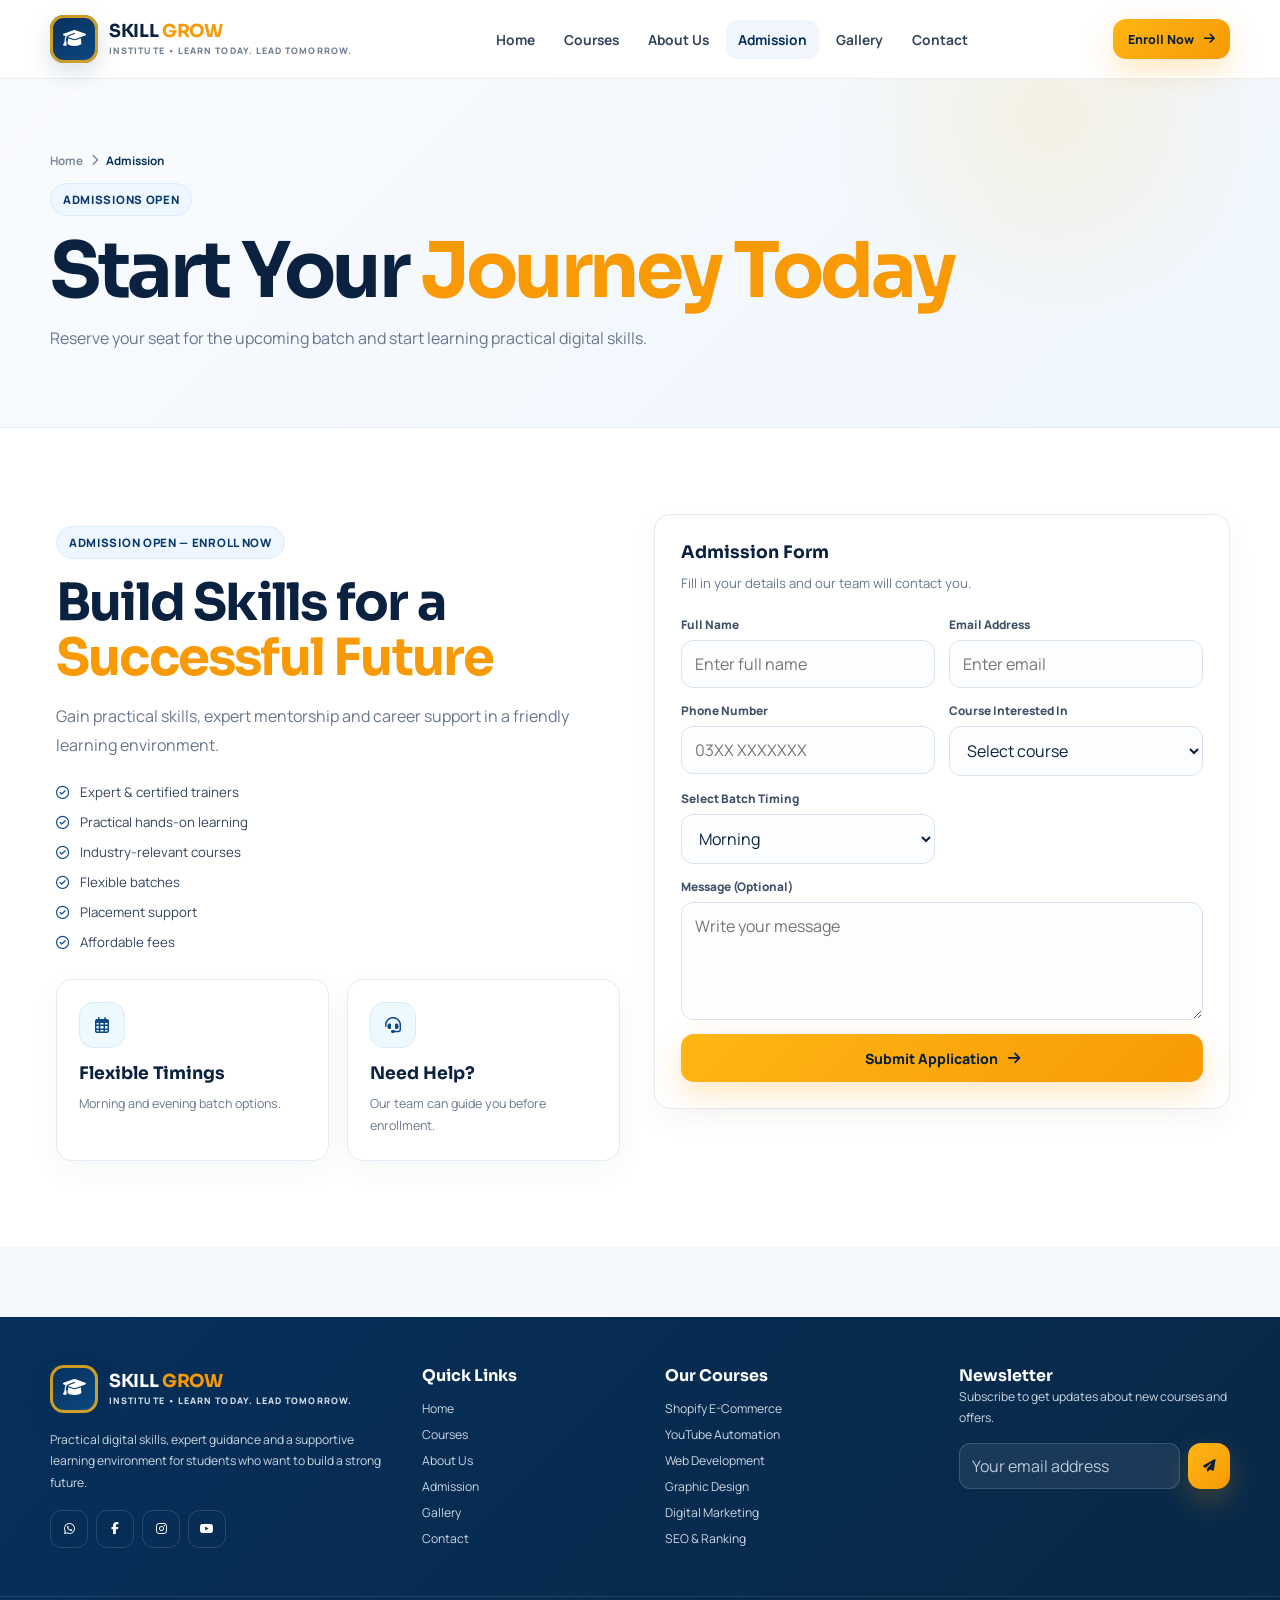
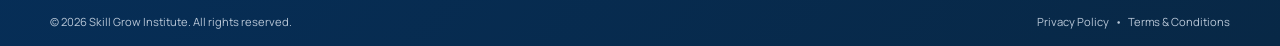
<file: admission.html>
<!DOCTYPE html><html lang="en"><head>
<meta charset="UTF-8">
<meta name="viewport" content="width=device-width,initial-scale=1">
<meta name="theme-color" content="#062f5a">
<title>Admission | Skill Grow Institute</title>
<link rel="preconnect" href="https://fonts.googleapis.com">
<link rel="preconnect" href="https://fonts.gstatic.com" crossorigin>
<link rel="preconnect" href="https://cdnjs.cloudflare.com">
<link rel="stylesheet" href="https://cdnjs.cloudflare.com/ajax/libs/font-awesome/6.6.0/css/all.min.css">
<link rel="stylesheet" href="assets/style.css">
</head><body>

<header class="site-header">
  <div class="container nav">
    <a class="brand" href="index.html" aria-label="Skill Grow Institute">
      <span class="brand-mark"><i class="fa-solid fa-graduation-cap"></i></span>
      <span class="brand-copy"><strong>SKILL <span>GROW</span></strong><small>INSTITUTE • LEARN TODAY. LEAD TOMORROW.</small></span>
    </a>
    <nav class="nav-links"><a href="index.html" class="">Home</a><a href="courses.html" class="">Courses</a><a href="about.html" class="">About Us</a><a href="admission.html" class="active">Admission</a><a href="gallery.html" class="">Gallery</a><a href="contact.html" class="">Contact</a></nav>
    <div class="nav-actions">
      <a class="btn btn-gold btn-small" href="admission.html">Enroll Now <i class="fa-solid fa-arrow-right"></i></a>
      <button class="menu-btn" aria-label="Toggle menu"><i class="fa-solid fa-bars"></i></button>
    </div>
  </div>
</header>

<section class="page-hero"><div class="container reveal"><div class="breadcrumb"><a href="index.html">Home</a><i class="fa-solid fa-chevron-right"></i><span>Admission</span></div><span class="eyebrow">Admissions Open</span><h1 class="mt16">Start Your <span class="gold">Journey Today</span></h1><p>Reserve your seat for the upcoming batch and start learning practical digital skills.</p></div></section>

<section class="section section-white"><div class="container admission-layout">
  <div class="admission-copy reveal">
    <span class="eyebrow">Admission Open — Enroll Now</span>
    <h2 class="mt16">Build Skills for a <span class="gold">Successful Future</span></h2>
    <p class="mt16">Gain practical skills, expert mentorship and career support in a friendly learning environment.</p>
    <div class="checks">
      <div><i class="fa-regular fa-circle-check"></i><span>Expert & certified trainers</span></div>
      <div><i class="fa-regular fa-circle-check"></i><span>Practical hands-on learning</span></div>
      <div><i class="fa-regular fa-circle-check"></i><span>Industry-relevant courses</span></div>
      <div><i class="fa-regular fa-circle-check"></i><span>Flexible batches</span></div>
      <div><i class="fa-regular fa-circle-check"></i><span>Placement support</span></div>
      <div><i class="fa-regular fa-circle-check"></i><span>Affordable fees</span></div>
    </div>
    <div class="grid grid-2 mt28">
      <div class="card info-card"><div class="icon-chip"><i class="fa-regular fa-calendar-days"></i></div><h3>Flexible Timings</h3><p>Morning and evening batch options.</p></div>
      <div class="card info-card"><div class="icon-chip"><i class="fa-solid fa-headset"></i></div><h3>Need Help?</h3><p>Our team can guide you before enrollment.</p></div>
    </div>
  </div>
  <form class="card form-card reveal" data-demo-form data-success="Admission request submitted. Our team will contact you shortly.">
    <h3>Admission Form</h3><p class="small mt8">Fill in your details and our team will contact you.</p>
    <div class="form-grid mt20">
      <div class="field"><label>Full Name</label><input type="text" required placeholder="Enter full name"></div>
      <div class="field"><label>Email Address</label><input type="email" required placeholder="Enter email"></div>
      <div class="field"><label>Phone Number</label><input type="tel" required placeholder="03XX XXXXXXX"></div>
      <div class="field"><label>Course Interested In</label><select required><option value="">Select course</option><option>Shopify E-Commerce</option><option>YouTube Automation</option><option>Web Development</option><option>Graphic Design</option><option>Digital Marketing</option><option>SEO & Ranking</option></select></div>
      <div class="field"><label>Select Batch Timing</label><select><option>Morning</option><option>Afternoon</option><option>Evening</option></select></div>
      <div class="field full"><label>Message (Optional)</label><textarea placeholder="Write your message"></textarea></div>
      <div class="field full"><button class="btn btn-gold" type="submit">Submit Application <i class="fa-solid fa-arrow-right"></i></button></div>
    </div>
  </form>
</div></section>

<footer class="footer">
  <div class="container footer-main">
    <div>
      <a class="brand" href="index.html">
        <span class="brand-mark"><i class="fa-solid fa-graduation-cap"></i></span>
        <span class="brand-copy"><strong>SKILL <span>GROW</span></strong><small>INSTITUTE • LEARN TODAY. LEAD TOMORROW.</small></span>
      </a>
      <p class="mt16">Practical digital skills, expert guidance and a supportive learning environment for students who want to build a strong future.</p>
      <div class="footer-socials">
        <a href="https://wa.me/923100678033" target="_blank" aria-label="WhatsApp"><i class="fa-brands fa-whatsapp"></i></a>
        <a href="#" aria-label="Facebook"><i class="fa-brands fa-facebook-f"></i></a>
        <a href="#" aria-label="Instagram"><i class="fa-brands fa-instagram"></i></a>
        <a href="#" aria-label="YouTube"><i class="fa-brands fa-youtube"></i></a>
      </div>
    </div>
    <div>
      <h4>Quick Links</h4>
      <div class="footer-links">
        <a href="index.html">Home</a><a href="courses.html">Courses</a><a href="about.html">About Us</a><a href="admission.html">Admission</a><a href="gallery.html">Gallery</a><a href="contact.html">Contact</a>
      </div>
    </div>
    <div>
      <h4>Our Courses</h4>
      <div class="footer-links">
        <a href="courses.html">Shopify E-Commerce</a><a href="courses.html">YouTube Automation</a><a href="courses.html">Web Development</a><a href="courses.html">Graphic Design</a><a href="courses.html">Digital Marketing</a><a href="courses.html">SEO & Ranking</a>
      </div>
    </div>
    <div>
      <h4>Newsletter</h4>
      <p>Subscribe to get updates about new courses and offers.</p>
      <form class="newsletter" data-demo-form data-success="Thanks! You are on the update list.">
        <input type="email" placeholder="Your email address" required>
        <button class="btn btn-gold btn-small" type="submit"><i class="fa-solid fa-paper-plane"></i></button>
      </form>
    </div>
  </div>
  <div class="footer-bottom"><div class="container"><span>© 2026 Skill Grow Institute. All rights reserved.</span><span>Privacy Policy &nbsp; • &nbsp; Terms & Conditions</span></div></div>
</footer>
<div class="toast" id="toast"></div>
<script src="assets/script.js"></script>

</body></html>
</file>
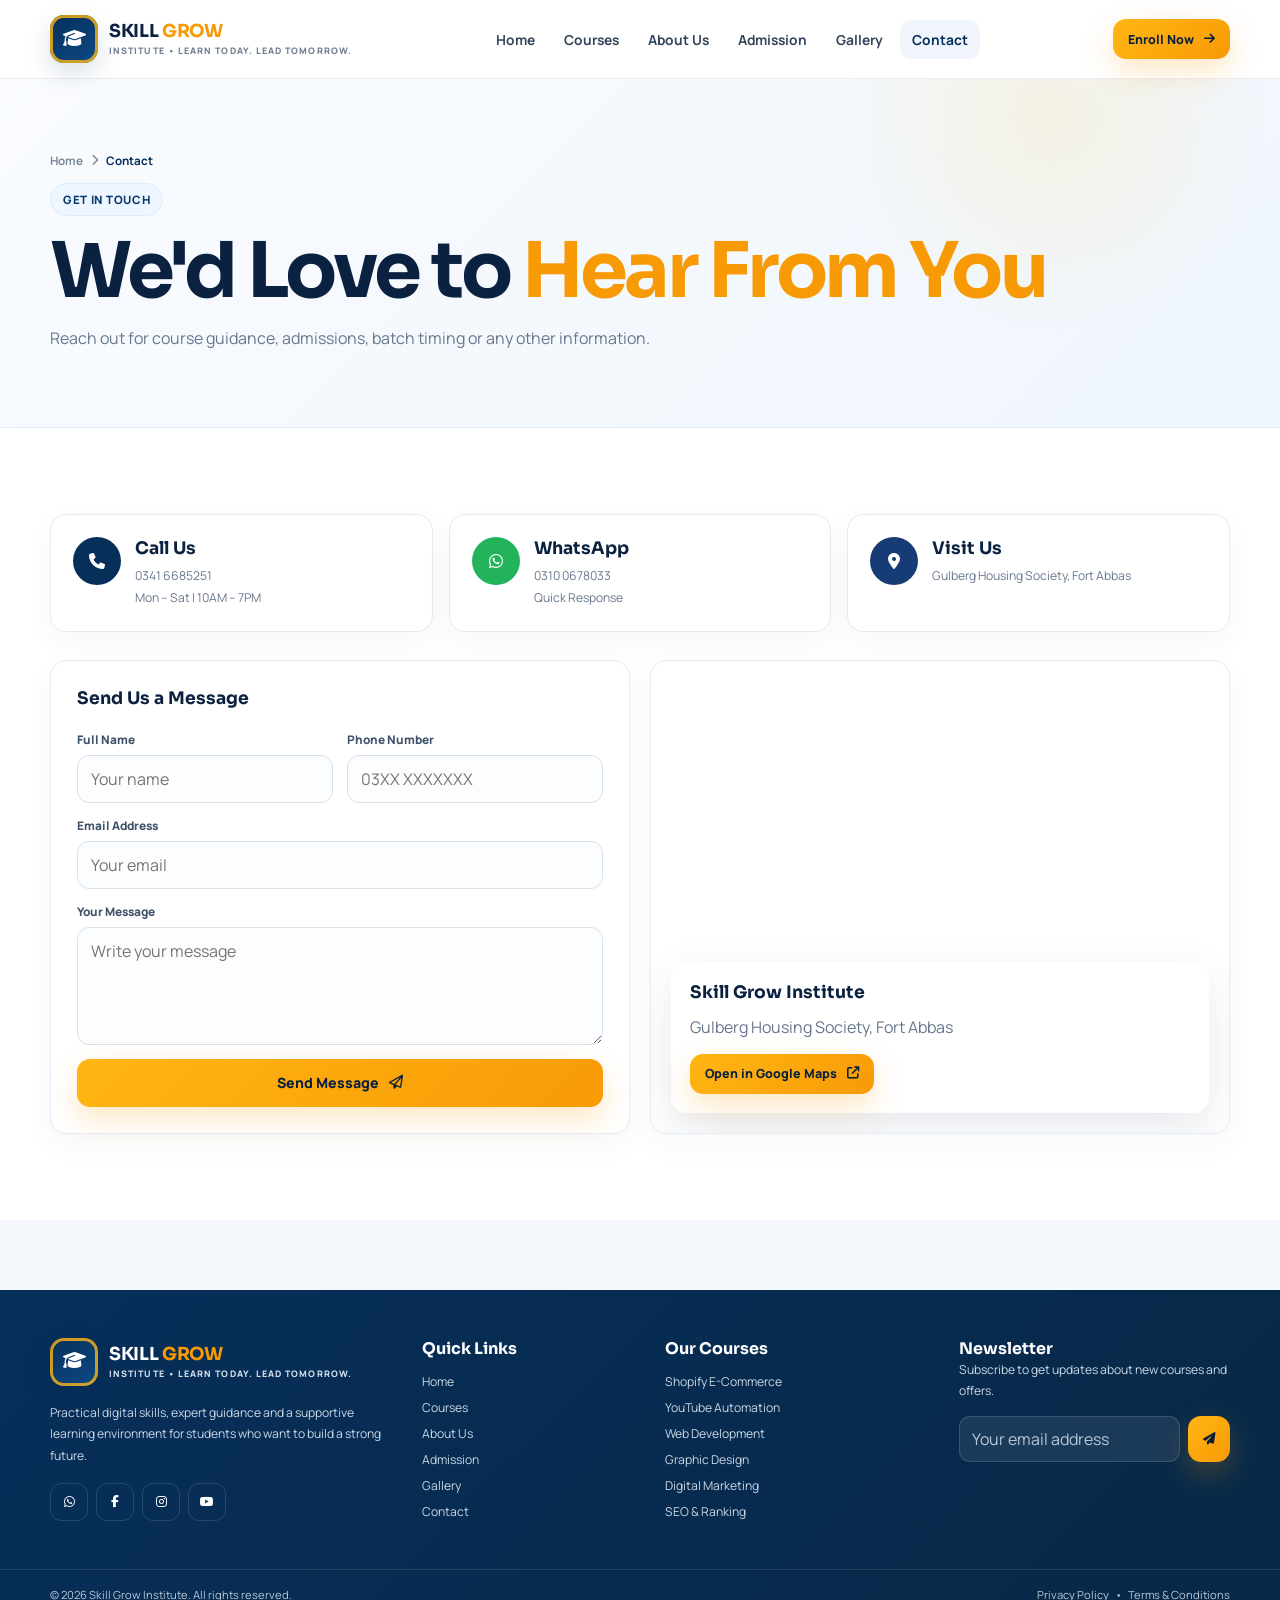
<file: contact.html>
<!DOCTYPE html><html lang="en"><head>
<meta charset="UTF-8">
<meta name="viewport" content="width=device-width,initial-scale=1">
<meta name="theme-color" content="#062f5a">
<title>Contact | Skill Grow Institute</title>
<link rel="preconnect" href="https://fonts.googleapis.com">
<link rel="preconnect" href="https://fonts.gstatic.com" crossorigin>
<link rel="preconnect" href="https://cdnjs.cloudflare.com">
<link rel="stylesheet" href="https://cdnjs.cloudflare.com/ajax/libs/font-awesome/6.6.0/css/all.min.css">
<link rel="stylesheet" href="assets/style.css">
</head><body>

<header class="site-header">
  <div class="container nav">
    <a class="brand" href="index.html" aria-label="Skill Grow Institute">
      <span class="brand-mark"><i class="fa-solid fa-graduation-cap"></i></span>
      <span class="brand-copy"><strong>SKILL <span>GROW</span></strong><small>INSTITUTE • LEARN TODAY. LEAD TOMORROW.</small></span>
    </a>
    <nav class="nav-links"><a href="index.html" class="">Home</a><a href="courses.html" class="">Courses</a><a href="about.html" class="">About Us</a><a href="admission.html" class="">Admission</a><a href="gallery.html" class="">Gallery</a><a href="contact.html" class="active">Contact</a></nav>
    <div class="nav-actions">
      <a class="btn btn-gold btn-small" href="admission.html">Enroll Now <i class="fa-solid fa-arrow-right"></i></a>
      <button class="menu-btn" aria-label="Toggle menu"><i class="fa-solid fa-bars"></i></button>
    </div>
  </div>
</header>

<section class="page-hero"><div class="container reveal"><div class="breadcrumb"><a href="index.html">Home</a><i class="fa-solid fa-chevron-right"></i><span>Contact</span></div><span class="eyebrow">Get In Touch</span><h1 class="mt16">We'd Love to <span class="gold">Hear From You</span></h1><p>Reach out for course guidance, admissions, batch timing or any other information.</p></div></section>

<section class="section section-white"><div class="container">
  <div class="contact-cards">
    <a class="card contact-box reveal" href="tel:+923416685251"><i class="fa-solid fa-phone"></i><div><h3>Call Us</h3><p>0341 6685251<br>Mon – Sat | 10AM – 7PM</p></div></a>
    <a class="card contact-box whatsapp reveal" href="https://wa.me/923100678033" target="_blank"><i class="fa-brands fa-whatsapp"></i><div><h3>WhatsApp</h3><p>0310 0678033<br>Quick Response</p></div></a>
    <a class="card contact-box location reveal" href="https://www.google.com/maps/place/Gulberg+Housing+Society/@29.2008352,72.8560925,15z/data=!4m6!3m5!1s0x393dd19525ab0a8b:0x737eb8dc44a32227!8m2!3d29.2007322!4d72.8512437!16s%2Fg%2F11gkckg6r8?entry=ttu" target="_blank">
      <i class="fa-solid fa-location-dot"></i>
      <div><h3>Visit Us</h3><p>Gulberg Housing Society, Fort Abbas</p></div>
    </a>
  </div>

  <div class="contact-main mt28">
    <form class="card form-card reveal" data-demo-form data-success="Thanks! Your message has been received.">
      <h3>Send Us a Message</h3>
      <div class="form-grid mt20">
        <div class="field"><label>Full Name</label><input type="text" required placeholder="Your name"></div>
        <div class="field"><label>Phone Number</label><input type="tel" required placeholder="03XX XXXXXXX"></div>
        <div class="field full"><label>Email Address</label><input type="email" required placeholder="Your email"></div>
        <div class="field full"><label>Your Message</label><textarea required placeholder="Write your message"></textarea></div>
        <div class="field full"><button class="btn btn-gold" type="submit">Send Message <i class="fa-regular fa-paper-plane"></i></button></div>
      </div>
    </form>

    <div class="card map-card reveal">
      <iframe
        loading="lazy"
        referrerpolicy="no-referrer-when-downgrade"
        src="https://www.google.com/maps?q=29.2007322,72.8512437&z=16&output=embed"
        title="Skill Grow Institute - Gulberg Housing Society, Fort Abbas">
      </iframe>

      <div class="map-overlay">
        <h3>Skill Grow Institute</h3>
        <p class="mt8">Gulberg Housing Society, Fort Abbas</p>
        <a
          href="https://www.google.com/maps/place/Gulberg+Housing+Society/@29.2008352,72.8560925,15z/data=!4m6!3m5!1s0x393dd19525ab0a8b:0x737eb8dc44a32227!8m2!3d29.2007322!4d72.8512437!16s%2Fg%2F11gkckg6r8?entry=ttu"
          target="_blank"
          class="btn btn-gold btn-small mt12">
          Open in Google Maps <i class="fa-solid fa-arrow-up-right-from-square"></i>
        </a>
      </div>
    </div>
  </div>
</div></section>

<footer class="footer">
  <div class="container footer-main">
    <div>
      <a class="brand" href="index.html">
        <span class="brand-mark"><i class="fa-solid fa-graduation-cap"></i></span>
        <span class="brand-copy"><strong>SKILL <span>GROW</span></strong><small>INSTITUTE • LEARN TODAY. LEAD TOMORROW.</small></span>
      </a>
      <p class="mt16">Practical digital skills, expert guidance and a supportive learning environment for students who want to build a strong future.</p>
      <div class="footer-socials">
        <a href="https://wa.me/923100678033" target="_blank" aria-label="WhatsApp"><i class="fa-brands fa-whatsapp"></i></a>
        <a href="#" aria-label="Facebook"><i class="fa-brands fa-facebook-f"></i></a>
        <a href="#" aria-label="Instagram"><i class="fa-brands fa-instagram"></i></a>
        <a href="#" aria-label="YouTube"><i class="fa-brands fa-youtube"></i></a>
      </div>
    </div>
    <div>
      <h4>Quick Links</h4>
      <div class="footer-links">
        <a href="index.html">Home</a><a href="courses.html">Courses</a><a href="about.html">About Us</a><a href="admission.html">Admission</a><a href="gallery.html">Gallery</a><a href="contact.html">Contact</a>
      </div>
    </div>
    <div>
      <h4>Our Courses</h4>
      <div class="footer-links">
        <a href="courses.html">Shopify E-Commerce</a><a href="courses.html">YouTube Automation</a><a href="courses.html">Web Development</a><a href="courses.html">Graphic Design</a><a href="courses.html">Digital Marketing</a><a href="courses.html">SEO & Ranking</a>
      </div>
    </div>
    <div>
      <h4>Newsletter</h4>
      <p>Subscribe to get updates about new courses and offers.</p>
      <form class="newsletter" data-demo-form data-success="Thanks! You are on the update list.">
        <input type="email" placeholder="Your email address" required>
        <button class="btn btn-gold btn-small" type="submit"><i class="fa-solid fa-paper-plane"></i></button>
      </form>
    </div>
  </div>
  <div class="footer-bottom"><div class="container"><span>© 2026 Skill Grow Institute. All rights reserved.</span><span>Privacy Policy &nbsp; • &nbsp; Terms & Conditions</span></div></div>
</footer>

<div class="toast" id="toast"></div>
<script src="assets/script.js"></script>

</body></html>
</file>
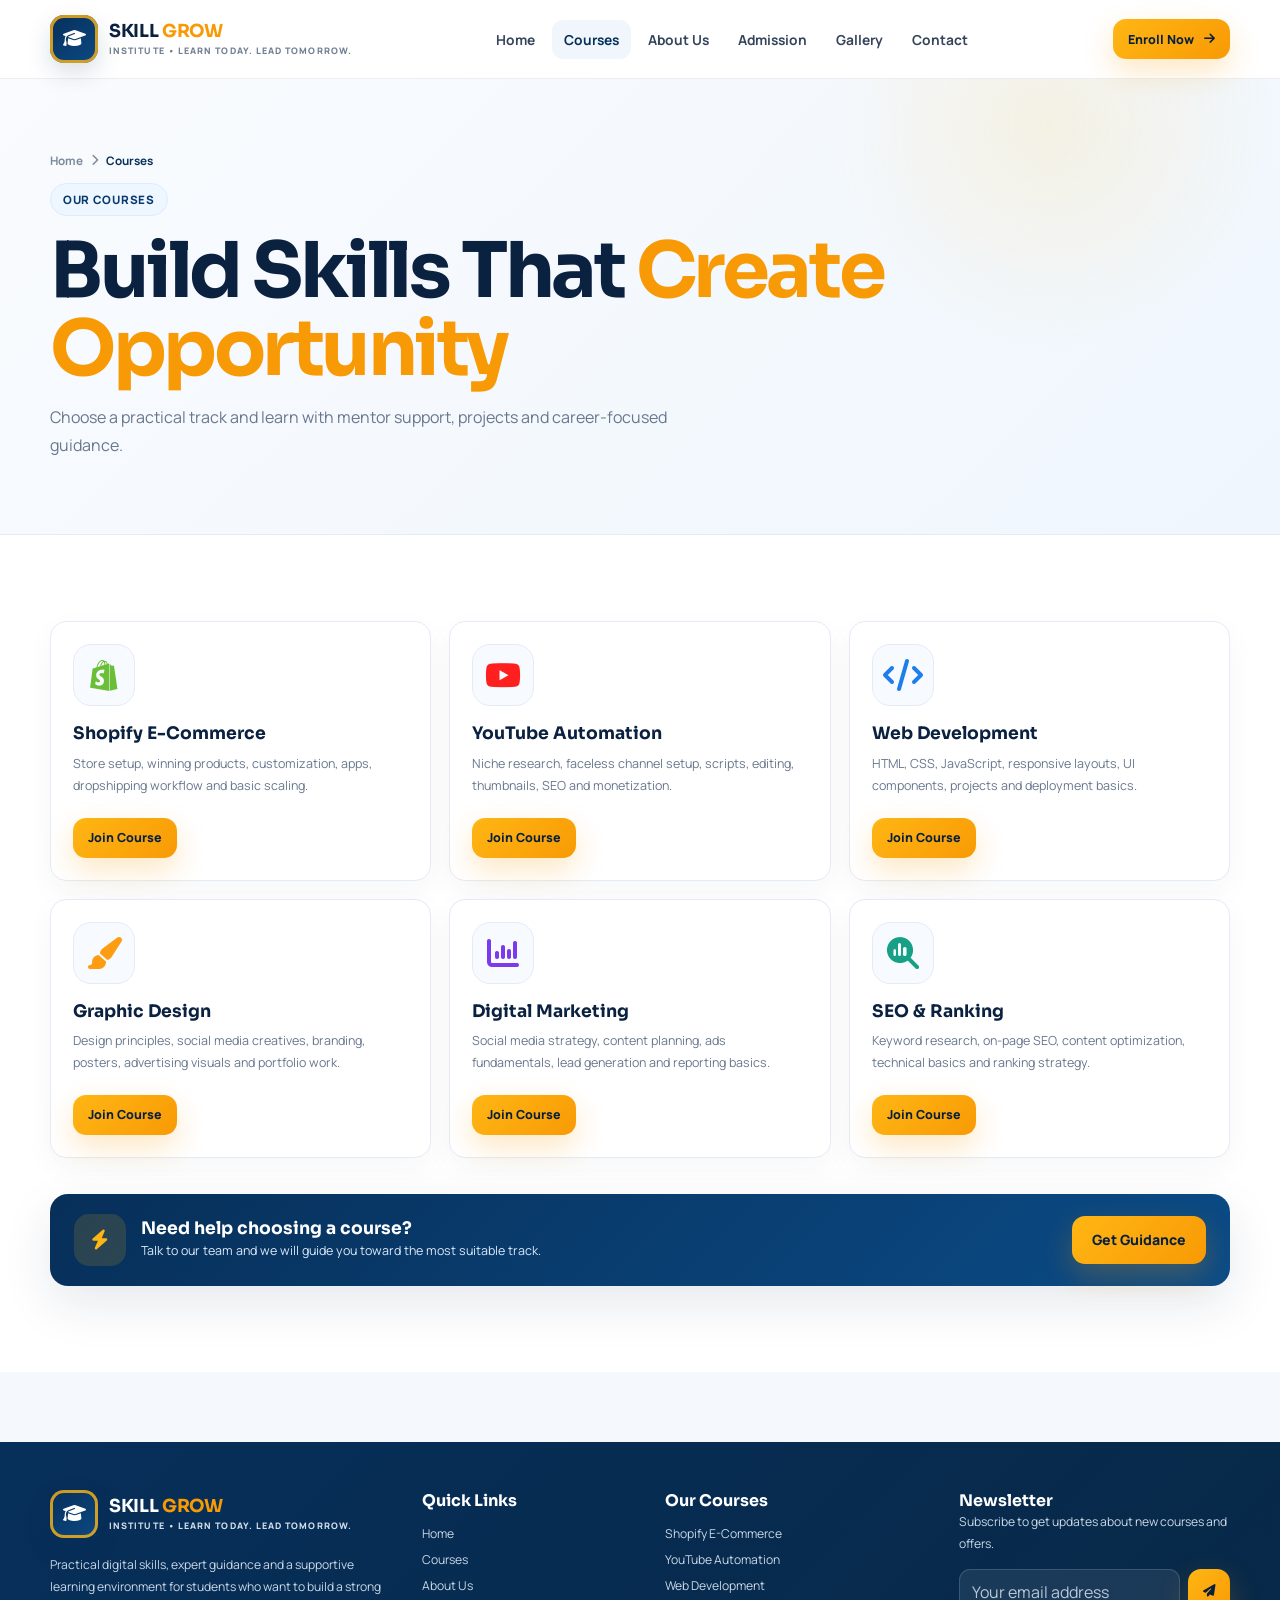
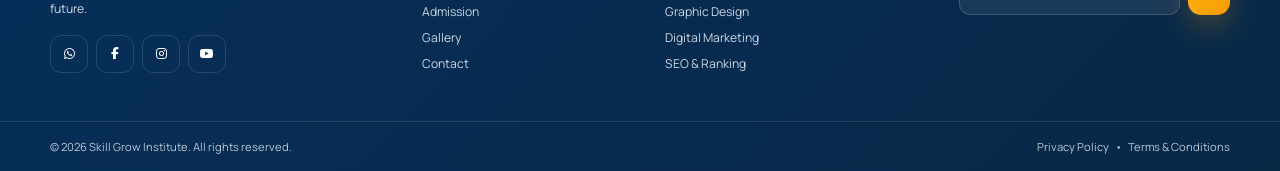
<file: courses.html>
<!DOCTYPE html><html lang="en"><head>
<meta charset="UTF-8">
<meta name="viewport" content="width=device-width,initial-scale=1">
<meta name="theme-color" content="#062f5a">
<title>Courses | Skill Grow Institute</title>
<link rel="preconnect" href="https://fonts.googleapis.com">
<link rel="preconnect" href="https://fonts.gstatic.com" crossorigin>
<link rel="preconnect" href="https://cdnjs.cloudflare.com">
<link rel="stylesheet" href="https://cdnjs.cloudflare.com/ajax/libs/font-awesome/6.6.0/css/all.min.css">
<link rel="stylesheet" href="assets/style.css">
</head><body>

<header class="site-header">
  <div class="container nav">
    <a class="brand" href="index.html" aria-label="Skill Grow Institute">
      <span class="brand-mark"><i class="fa-solid fa-graduation-cap"></i></span>
      <span class="brand-copy"><strong>SKILL <span>GROW</span></strong><small>INSTITUTE • LEARN TODAY. LEAD TOMORROW.</small></span>
    </a>
    <nav class="nav-links"><a href="index.html" class="">Home</a><a href="courses.html" class="active">Courses</a><a href="about.html" class="">About Us</a><a href="admission.html" class="">Admission</a><a href="gallery.html" class="">Gallery</a><a href="contact.html" class="">Contact</a></nav>
    <div class="nav-actions">
      <a class="btn btn-gold btn-small" href="admission.html">Enroll Now <i class="fa-solid fa-arrow-right"></i></a>
      <button class="menu-btn" aria-label="Toggle menu"><i class="fa-solid fa-bars"></i></button>
    </div>
  </div>
</header>

<section class="page-hero"><div class="container reveal"><div class="breadcrumb"><a href="index.html">Home</a><i class="fa-solid fa-chevron-right"></i><span>Courses</span></div><span class="eyebrow">Our Courses</span><h1 class="mt16">Build Skills That <span class="gold">Create Opportunity</span></h1><p>Choose a practical track and learn with mentor support, projects and career-focused guidance.</p></div></section>
<section class="section section-white"><div class="container">
  <div class="grid grid-3">
    <article class="card info-card lift-card reveal"><div class="course-icon" style="margin:0 0 16px;color:#6bbf38"><i class="fa-brands fa-shopify"></i></div><h3>Shopify E-Commerce</h3><p>Store setup, winning products, customization, apps, dropshipping workflow and basic scaling.</p><div class="mt20"><a class="btn btn-gold btn-small" href="admission.html">Join Course</a></div></article>
    <article class="card info-card lift-card reveal"><div class="course-icon" style="margin:0 0 16px;color:#ff1f1f"><i class="fa-brands fa-youtube"></i></div><h3>YouTube Automation</h3><p>Niche research, faceless channel setup, scripts, editing, thumbnails, SEO and monetization.</p><div class="mt20"><a class="btn btn-gold btn-small" href="admission.html">Join Course</a></div></article>
    <article class="card info-card lift-card reveal"><div class="course-icon" style="margin:0 0 16px;color:#1f7eea"><i class="fa-solid fa-code"></i></div><h3>Web Development</h3><p>HTML, CSS, JavaScript, responsive layouts, UI components, projects and deployment basics.</p><div class="mt20"><a class="btn btn-gold btn-small" href="admission.html">Join Course</a></div></article>
    <article class="card info-card lift-card reveal"><div class="course-icon" style="margin:0 0 16px;color:#ff9d12"><i class="fa-solid fa-paintbrush"></i></div><h3>Graphic Design</h3><p>Design principles, social media creatives, branding, posters, advertising visuals and portfolio work.</p><div class="mt20"><a class="btn btn-gold btn-small" href="admission.html">Join Course</a></div></article>
    <article class="card info-card lift-card reveal"><div class="course-icon" style="margin:0 0 16px;color:#7c3aed"><i class="fa-solid fa-chart-column"></i></div><h3>Digital Marketing</h3><p>Social media strategy, content planning, ads fundamentals, lead generation and reporting basics.</p><div class="mt20"><a class="btn btn-gold btn-small" href="admission.html">Join Course</a></div></article>
    <article class="card info-card lift-card reveal"><div class="course-icon" style="margin:0 0 16px;color:#16a085"><i class="fa-solid fa-magnifying-glass-chart"></i></div><h3>SEO & Ranking</h3><p>Keyword research, on-page SEO, content optimization, technical basics and ranking strategy.</p><div class="mt20"><a class="btn btn-gold btn-small" href="admission.html">Join Course</a></div></article>
  </div>
  <div class="limited mt36 reveal"><div class="limited-left"><i class="fa-solid fa-bolt"></i><div><h3>Need help choosing a course?</h3><p>Talk to our team and we will guide you toward the most suitable track.</p></div></div><a class="btn btn-gold" href="contact.html">Get Guidance</a></div>
</div></section>

<footer class="footer">
  <div class="container footer-main">
    <div>
      <a class="brand" href="index.html">
        <span class="brand-mark"><i class="fa-solid fa-graduation-cap"></i></span>
        <span class="brand-copy"><strong>SKILL <span>GROW</span></strong><small>INSTITUTE • LEARN TODAY. LEAD TOMORROW.</small></span>
      </a>
      <p class="mt16">Practical digital skills, expert guidance and a supportive learning environment for students who want to build a strong future.</p>
      <div class="footer-socials">
        <a href="https://wa.me/923100678033" target="_blank" aria-label="WhatsApp"><i class="fa-brands fa-whatsapp"></i></a>
        <a href="#" aria-label="Facebook"><i class="fa-brands fa-facebook-f"></i></a>
        <a href="#" aria-label="Instagram"><i class="fa-brands fa-instagram"></i></a>
        <a href="#" aria-label="YouTube"><i class="fa-brands fa-youtube"></i></a>
      </div>
    </div>
    <div>
      <h4>Quick Links</h4>
      <div class="footer-links">
        <a href="index.html">Home</a><a href="courses.html">Courses</a><a href="about.html">About Us</a><a href="admission.html">Admission</a><a href="gallery.html">Gallery</a><a href="contact.html">Contact</a>
      </div>
    </div>
    <div>
      <h4>Our Courses</h4>
      <div class="footer-links">
        <a href="courses.html">Shopify E-Commerce</a><a href="courses.html">YouTube Automation</a><a href="courses.html">Web Development</a><a href="courses.html">Graphic Design</a><a href="courses.html">Digital Marketing</a><a href="courses.html">SEO & Ranking</a>
      </div>
    </div>
    <div>
      <h4>Newsletter</h4>
      <p>Subscribe to get updates about new courses and offers.</p>
      <form class="newsletter" data-demo-form data-success="Thanks! You are on the update list.">
        <input type="email" placeholder="Your email address" required>
        <button class="btn btn-gold btn-small" type="submit"><i class="fa-solid fa-paper-plane"></i></button>
      </form>
    </div>
  </div>
  <div class="footer-bottom"><div class="container"><span>© 2026 Skill Grow Institute. All rights reserved.</span><span>Privacy Policy &nbsp; • &nbsp; Terms & Conditions</span></div></div>
</footer>
<div class="toast" id="toast"></div>
<script src="assets/script.js"></script>

</body></html>
</file>
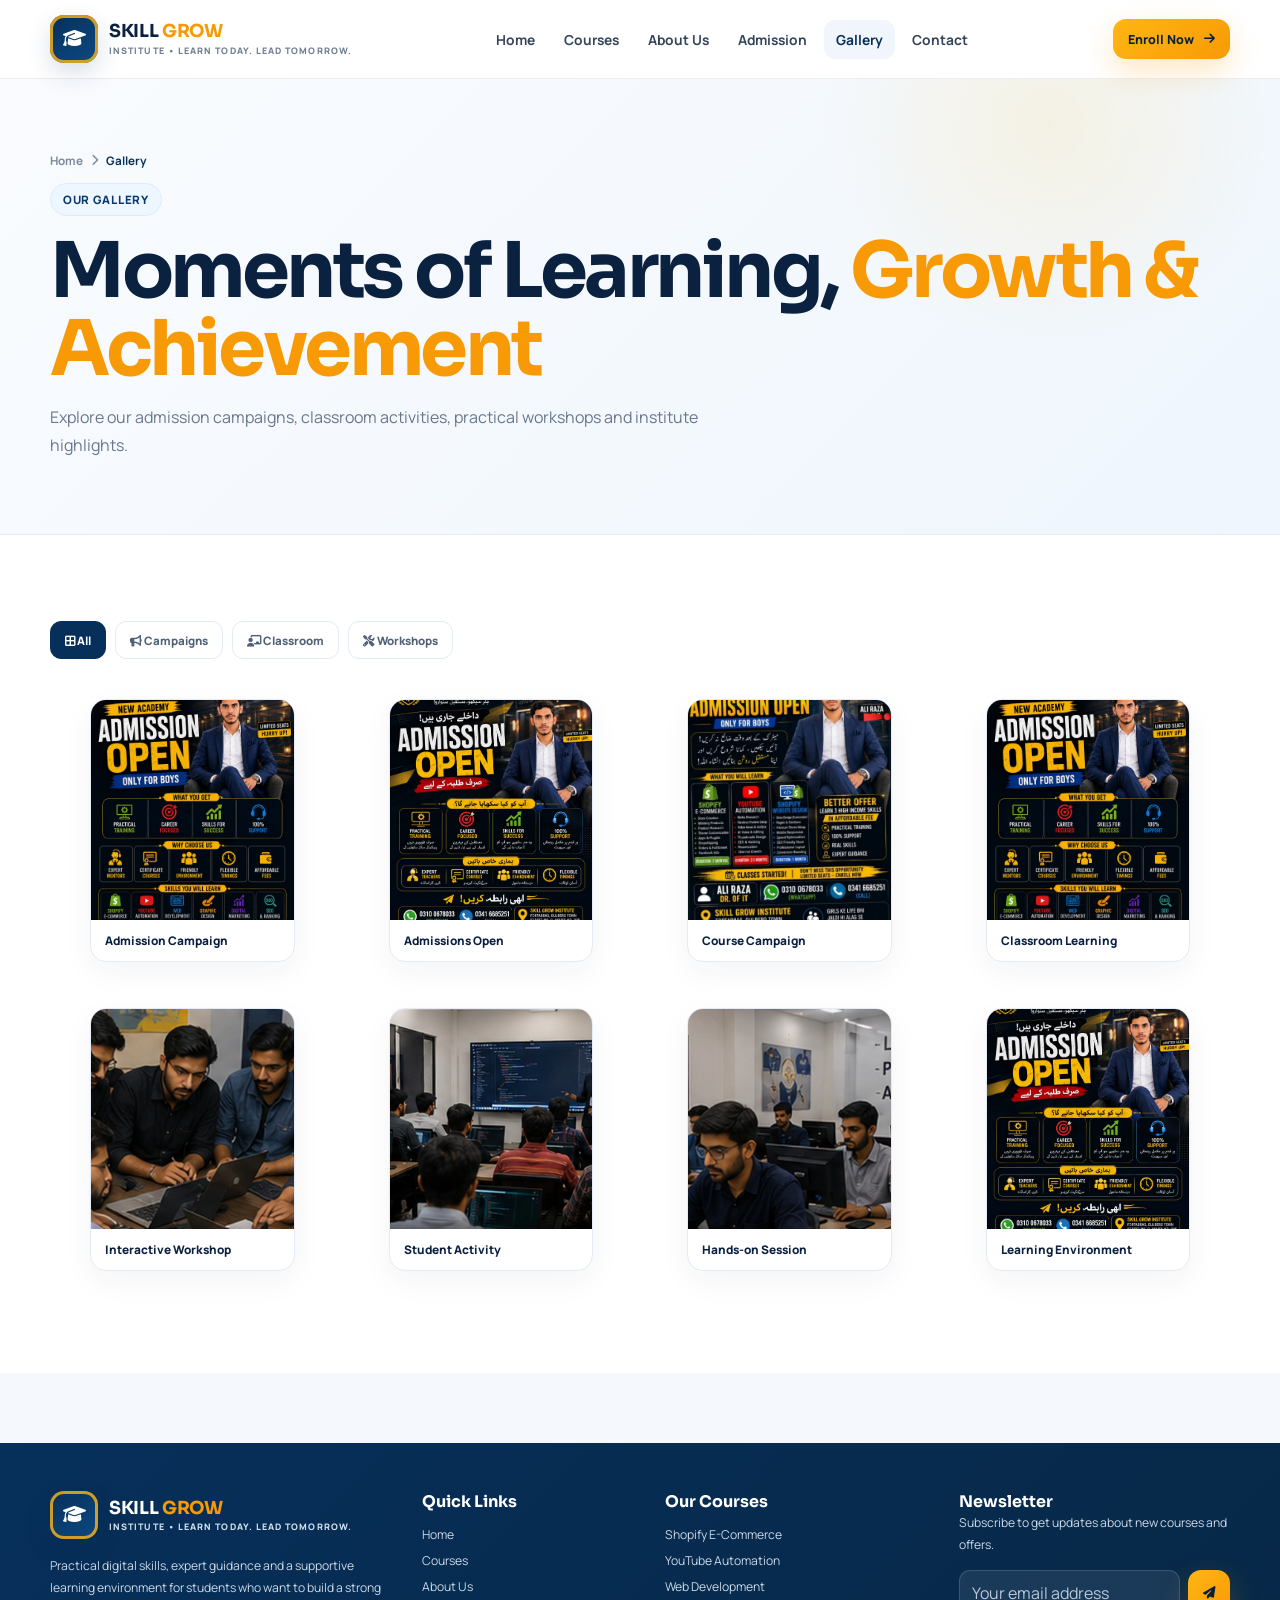
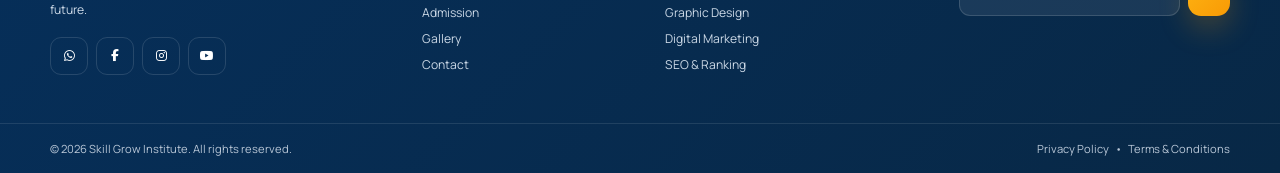
<file: gallery.html>
<!DOCTYPE html>
<html lang="en">

<head>
  <meta charset="UTF-8">
  <meta name="viewport" content="width=device-width,initial-scale=1">
  <meta name="theme-color" content="#062f5a">

  <title>Gallery | Skill Grow Institute</title>

  <link rel="preconnect" href="https://fonts.googleapis.com">
  <link rel="preconnect" href="https://fonts.gstatic.com" crossorigin>
  <link rel="preconnect" href="https://cdnjs.cloudflare.com">

  <link rel="stylesheet" href="https://cdnjs.cloudflare.com/ajax/libs/font-awesome/6.6.0/css/all.min.css">
  <link rel="stylesheet" href="assets/style.css">

</head>

<body>

  <header class="site-header">

    <div class="container nav">

      <a class="brand" href="index.html" aria-label="Skill Grow Institute">

        <span class="brand-mark">
          <i class="fa-solid fa-graduation-cap"></i>
        </span>

        <span class="brand-copy">

          <strong>
            SKILL <span>GROW</span>
          </strong>

          <small>
            INSTITUTE • LEARN TODAY. LEAD TOMORROW.
          </small>

        </span>

      </a>


      <nav class="nav-links">

        <a href="index.html">Home</a>

        <a href="courses.html">Courses</a>

        <a href="about.html">About Us</a>

        <a href="admission.html">Admission</a>

        <a href="gallery.html" class="active">Gallery</a>

        <a href="contact.html">Contact</a>

      </nav>


      <div class="nav-actions">

        <a class="btn btn-gold btn-small" href="admission.html">

          Enroll Now

          <i class="fa-solid fa-arrow-right"></i>

        </a>


        <button class="menu-btn" aria-label="Toggle menu">

          <i class="fa-solid fa-bars"></i>

        </button>

      </div>

    </div>

  </header>



  <!-- ====================================== -->
  <!-- GALLERY HERO -->
  <!-- ====================================== -->

  <section class="page-hero">

    <div class="container reveal">

      <div class="breadcrumb">

        <a href="index.html">
          Home
        </a>

        <i class="fa-solid fa-chevron-right"></i>

        <span>
          Gallery
        </span>

      </div>


      <span class="eyebrow">
        Our Gallery
      </span>


      <h1 class="mt16">

        Moments of Learning,

        <span class="gold">
          Growth & Achievement
        </span>

      </h1>


      <p>
        Explore our admission campaigns,
        classroom activities,
        practical workshops
        and institute highlights.
      </p>

    </div>

  </section>



  <!-- ====================================== -->
  <!-- GALLERY -->
  <!-- ====================================== -->

  <section class="section section-white">

    <div class="container">


      <!-- FILTERS -->

      <div class="gallery-tabs reveal">


        <button class="filter-btn active" data-filter="all">

          <i class="fa-solid fa-border-all"></i>
          All

        </button>


        <button class="filter-btn" data-filter="campaign">

          <i class="fa-solid fa-bullhorn"></i>
          Campaigns

        </button>


        <button class="filter-btn" data-filter="classroom">

          <i class="fa-solid fa-chalkboard-user"></i>
          Classroom

        </button>


        <button class="filter-btn" data-filter="workshop">

          <i class="fa-solid fa-screwdriver-wrench"></i>
          Workshops

        </button>


      </div>



      <!-- GALLERY GRID -->

      <div class="gallery-grid">



        <!-- 1 -->

        <figure class="gallery-item reveal" data-category="campaign">

          <img src="assets/images/admission-flyer-1.png" alt="Skill Grow admission campaign" loading="lazy">

          <figcaption class="gallery-caption">
            Admission Campaign
          </figcaption>

        </figure>



        <!-- 2 -->

        <figure class="gallery-item reveal" data-category="campaign">

          <img src="assets/images/admission-flyer-2.png" alt="Skill Grow admissions open" loading="lazy">

          <figcaption class="gallery-caption">
            Admissions Open
          </figcaption>

        </figure>



        <!-- 3 -->

        <figure class="gallery-item reveal" data-category="campaign">

          <img src="assets/images/course-flyer.png" alt="Skill Grow digital courses" loading="lazy">

          <figcaption class="gallery-caption">
            Course Campaign
          </figcaption>

        </figure>



        <!-- 4 -->

        <figure class="gallery-item reveal" data-category="classroom">

          <img src="assets/images/classroom-learning.jpg" alt="Students attending a practical class" loading="lazy">

          <figcaption class="gallery-caption">
            Classroom Learning
          </figcaption>

        </figure>



        <!-- 5 -->

        <figure class="gallery-item reveal" data-category="workshop">

          <img src="assets/images/interactive-workshop.jpg" alt="Interactive practical workshop" loading="lazy">

          <figcaption class="gallery-caption">
            Interactive Workshop
          </figcaption>

        </figure>



        <!-- 6 -->

        <figure class="gallery-item reveal" data-category="classroom">

          <img src="assets/images/student-activity.jpg" alt="Students working together" loading="lazy">

          <figcaption class="gallery-caption">
            Student Activity
          </figcaption>

        </figure>



        <!-- 7 -->

        <figure class="gallery-item reveal" data-category="workshop">

          <img src="assets/images/hands-on-session.jpg" alt="Hands on training session" loading="lazy">

          <figcaption class="gallery-caption">
            Hands-on Session
          </figcaption>

        </figure>



        <!-- 8 -->

        <figure class="gallery-item reveal" data-category="classroom">

          <img src="assets/images/learning-environment.jpg" alt="Professional learning environment" loading="lazy">

          <figcaption class="gallery-caption">
            Learning Environment
          </figcaption>

        </figure>


      </div>

    </div>

  </section>



  <!-- ====================================== -->
  <!-- FOOTER -->
  <!-- ====================================== -->

  <footer class="footer">

    <div class="container footer-main">


      <div>

        <a class="brand" href="index.html">

          <span class="brand-mark">

            <i class="fa-solid fa-graduation-cap"></i>

          </span>


          <span class="brand-copy">

            <strong>
              SKILL <span>GROW</span>
            </strong>

            <small>
              INSTITUTE • LEARN TODAY. LEAD TOMORROW.
            </small>

          </span>

        </a>


        <p class="mt16">

          Practical digital skills,
          expert guidance and a supportive
          learning environment for students
          who want to build a strong future.

        </p>


        <div class="footer-socials">

          <a href="https://wa.me/923100678033" target="_blank" aria-label="WhatsApp">

            <i class="fa-brands fa-whatsapp"></i>

          </a>


          <a href="#" aria-label="Facebook">

            <i class="fa-brands fa-facebook-f"></i>

          </a>


          <a href="#" aria-label="Instagram">

            <i class="fa-brands fa-instagram"></i>

          </a>


          <a href="#" aria-label="YouTube">

            <i class="fa-brands fa-youtube"></i>

          </a>

        </div>

      </div>



      <div>

        <h4>
          Quick Links
        </h4>


        <div class="footer-links">

          <a href="index.html">
            Home
          </a>

          <a href="courses.html">
            Courses
          </a>

          <a href="about.html">
            About Us
          </a>

          <a href="admission.html">
            Admission
          </a>

          <a href="gallery.html">
            Gallery
          </a>

          <a href="contact.html">
            Contact
          </a>

        </div>

      </div>



      <div>

        <h4>
          Our Courses
        </h4>


        <div class="footer-links">

          <a href="courses.html">
            Shopify E-Commerce
          </a>

          <a href="courses.html">
            YouTube Automation
          </a>

          <a href="courses.html">
            Web Development
          </a>

          <a href="courses.html">
            Graphic Design
          </a>

          <a href="courses.html">
            Digital Marketing
          </a>

          <a href="courses.html">
            SEO & Ranking
          </a>

        </div>

      </div>



      <div>

        <h4>
          Newsletter
        </h4>


        <p>
          Subscribe to get updates
          about new courses and offers.
        </p>


        <form class="newsletter" data-demo-form data-success="Thanks! You are on the update list.">


          <input type="email" placeholder="Your email address" required>


          <button class="btn btn-gold btn-small" type="submit">

            <i class="fa-solid fa-paper-plane"></i>

          </button>


        </form>

      </div>

    </div>



    <div class="footer-bottom">

      <div class="container">

        <span>
          © 2026 Skill Grow Institute.
          All rights reserved.
        </span>


        <span>
          Privacy Policy
          &nbsp; • &nbsp;
          Terms & Conditions
        </span>

      </div>

    </div>

  </footer>



  <div class="toast" id="toast">
  </div>


  <script src="assets/script.js"></script>

</body>

</html>
</file>
<file: assets/style.css>
@import url('https://fonts.googleapis.com/css2?family=Manrope:wght@400;500;600;700;800&family=Sora:wght@500;600;700;800&display=swap');

:root{
  --navy:#062f5a;
  --navy-2:#083a6d;
  --navy-3:#0c4a84;
  --ink:#0b2140;
  --muted:#68778d;
  --page:#f5f8fc;
  --surface:#ffffff;
  --line:#e4ebf4;
  --gold:#ffb614;
  --gold-2:#f89a05;
  --gold-soft:#fff4d7;
  --blue-soft:#eef6ff;
  --green:#23b45b;
  --red:#ef4444;
  --purple:#7c3aed;
  --shadow:0 18px 50px rgba(8, 40, 76, .10);
  --shadow-lg:0 28px 80px rgba(6, 47, 90, .15);
  --radius:24px;
  --radius-sm:16px;
  --max:1180px;
}
*{box-sizing:border-box}
html{scroll-behavior:smooth}
body{
  margin:0;
  font-family:"Manrope",system-ui,-apple-system,BlinkMacSystemFont,"Segoe UI",sans-serif;
  color:var(--ink);
  background:var(--page);
  -webkit-font-smoothing:antialiased;
  text-rendering:optimizeLegibility;
}
body.menu-open{overflow:hidden}
a{color:inherit;text-decoration:none}
img{display:block;max-width:100%}
button,input,select,textarea{font:inherit}
button{cursor:pointer}
.container{width:min(var(--max),calc(100% - 36px));margin:auto}
.section{padding:86px 0}
.section-tight{padding:56px 0}
.section-white{background:#fff}
.section-head{
  display:flex;align-items:end;justify-content:space-between;gap:30px;margin-bottom:30px
}
.section-head.centered{display:block;text-align:center}
.eyebrow{
  display:inline-flex;align-items:center;gap:8px;
  color:var(--navy-2);background:var(--blue-soft);border:1px solid #dcecff;
  padding:8px 12px;border-radius:999px;font-size:.72rem;font-weight:800;letter-spacing:.06em;text-transform:uppercase
}
h1,h2,h3,h4{font-family:"Sora","Manrope",sans-serif;margin:0;color:var(--ink)}
h1{font-size:clamp(2.7rem,6vw,5.2rem);line-height:1.02;letter-spacing:-.045em}
h2{font-size:clamp(2rem,4vw,3.2rem);line-height:1.08;letter-spacing:-.035em}
h3{font-size:1.08rem;line-height:1.35}
p{margin:0;color:var(--muted);line-height:1.8}
.gold{color:var(--gold-2)}
.muted{color:var(--muted)}
.small{font-size:.82rem}
.center{text-align:center}
.mt8{margin-top:8px}.mt12{margin-top:12px}.mt16{margin-top:16px}.mt20{margin-top:20px}.mt28{margin-top:28px}.mt36{margin-top:36px}
.grid{display:grid;gap:18px}
.grid-2{grid-template-columns:repeat(2,minmax(0,1fr))}
.grid-3{grid-template-columns:repeat(3,minmax(0,1fr))}
.grid-4{grid-template-columns:repeat(4,minmax(0,1fr))}
.grid-5{grid-template-columns:repeat(5,minmax(0,1fr))}
.grid-6{grid-template-columns:repeat(6,minmax(0,1fr))}

/* header */
.site-header{
  position:sticky;top:0;z-index:80;
  background:rgba(255,255,255,.93);
  backdrop-filter:blur(18px);
  border-bottom:1px solid rgba(11,33,64,.08);
}
.nav{
  min-height:78px;display:flex;align-items:center;justify-content:space-between;gap:26px
}
.brand{display:inline-flex;align-items:center;gap:11px;min-width:max-content}
.brand-mark{
  width:48px;height:48px;border-radius:14px;
  display:grid;place-items:center;
  color:#fff;font-size:1.15rem;
  background:linear-gradient(145deg,var(--navy),var(--navy-3));
  box-shadow:inset 0 0 0 3px rgba(255,182,20,.8),0 10px 24px rgba(6,47,90,.15);
}
.brand-copy{line-height:1.05}
.brand-copy strong{font-family:"Sora";font-size:1.12rem;letter-spacing:-.02em}
.brand-copy strong span{color:var(--gold-2)}
.brand-copy small{display:block;margin-top:5px;font-size:.56rem;letter-spacing:.12em;color:#6f7e91;font-weight:800}
.nav-links{display:flex;align-items:center;gap:5px}
.nav-links a{
  padding:10px 12px;border-radius:11px;font-size:.86rem;font-weight:700;color:#34445b;transition:.22s ease
}
.nav-links a:hover,.nav-links a.active{color:var(--navy);background:#f0f6fc}
.nav-actions{display:flex;align-items:center;gap:10px}
.menu-btn{
  display:none;width:44px;height:44px;border:1px solid var(--line);background:#fff;color:var(--ink);
  border-radius:13px;font-size:1rem
}

/* buttons */
.btn{
  min-height:48px;display:inline-flex;align-items:center;justify-content:center;gap:10px;
  padding:0 20px;border:0;border-radius:13px;font-weight:800;font-size:.88rem;
  transition:transform .2s ease,box-shadow .2s ease,background .2s ease
}
.btn:hover{transform:translateY(-2px)}
.btn-gold{
  background:linear-gradient(135deg,var(--gold),var(--gold-2));color:#09203d;
  box-shadow:0 12px 30px rgba(248,154,5,.24)
}
.btn-gold:hover{box-shadow:0 16px 36px rgba(248,154,5,.30)}
.btn-navy{background:linear-gradient(135deg,var(--navy),var(--navy-2));color:#fff;box-shadow:0 12px 30px rgba(6,47,90,.18)}
.btn-outline{border:1px solid #ced9e6;background:#fff;color:var(--navy)}
.btn-small{min-height:40px;padding:0 15px;font-size:.78rem}

/* hero */
.hero{
  position:relative;overflow:hidden;background:#fff;
  background-image:
    radial-gradient(circle at 88% 22%,rgba(255,182,20,.11),transparent 24%),
    radial-gradient(circle at 84% 68%,rgba(21,126,208,.10),transparent 30%);
}
.hero-grid{
  min-height:660px;display:grid;grid-template-columns:1.02fr .98fr;align-items:center;gap:46px;padding:70px 0
}
.hero-copy{max-width:650px;position:relative;z-index:2}
.hero-copy p{max-width:610px;font-size:1rem}
.hero-actions{display:flex;gap:12px;flex-wrap:wrap}
.hero-visual{
  position:relative;min-height:500px;display:flex;align-items:flex-end;justify-content:center
}
.hero-visual:before{
  content:"";position:absolute;inset:60px 0 20px 70px;border-radius:160px 160px 34px 34px;
  background:linear-gradient(145deg,#eaf5ff,#fff8e5);
  border:1px solid #dfebf6
}
.hero-visual:after{
  content:"";position:absolute;width:310px;height:310px;border-radius:50%;right:-30px;top:60px;
  background:linear-gradient(145deg,#0e5fa7,#062f5a);
  opacity:.98
}
.hero-photo{
  position:relative;z-index:3;width:92%;height:420px;object-fit:cover;border-radius:34px 90px 26px 26px;
  box-shadow:var(--shadow-lg);border:7px solid #fff
}
.hero-badge{
  position:absolute;z-index:4;right:18px;bottom:28px;background:#fff;border:1px solid var(--line);
  border-radius:18px;padding:15px 18px;box-shadow:var(--shadow)
}
.hero-badge strong{display:block;color:var(--navy);font-size:1.1rem}
.hero-badge span{font-size:.72rem;color:var(--muted)}
.hero-points{
  background:#fff;border:1px solid var(--line);border-radius:18px;
  display:grid;grid-template-columns:repeat(3,1fr);box-shadow:var(--shadow);
  position:relative;z-index:7;margin-top:-24px;overflow:hidden
}
.hero-point{padding:18px 20px;display:flex;align-items:center;gap:12px}
.hero-point + .hero-point{border-left:1px solid var(--line)}
.hero-point i{width:42px;height:42px;border-radius:12px;display:grid;place-items:center;background:var(--gold-soft);color:var(--gold-2);font-size:1rem}
.hero-point strong{display:block;font-size:.82rem}
.hero-point span{display:block;font-size:.68rem;color:var(--muted);margin-top:2px}

/* shared cards */
.card{
  background:#fff;border:1px solid var(--line);border-radius:var(--radius-sm);box-shadow:0 10px 30px rgba(8,40,76,.04);
}
.lift-card{transition:transform .24s ease,box-shadow .24s ease,border-color .24s ease}
.lift-card:hover{transform:translateY(-8px) scale(1.015);box-shadow:var(--shadow);border-color:#cfe0f1}
.info-card{padding:22px}
.icon-chip{
  width:46px;height:46px;border-radius:14px;display:grid;place-items:center;
  background:#eef8ff;color:var(--navy-3);border:1px solid #d9ecfb;font-size:1rem;margin-bottom:14px
}
.info-card p{font-size:.78rem;margin-top:7px}
.value-grid .info-card:nth-child(1) .icon-chip{background:#eafaf1;color:#13a251;border-color:#d0f2df}
.value-grid .info-card:nth-child(2) .icon-chip{background:#edf4ff;color:#2866df;border-color:#d8e7ff}
.value-grid .info-card:nth-child(3) .icon-chip{background:#f5edff;color:#7c3aed;border-color:#eadbff}
.value-grid .info-card:nth-child(4) .icon-chip{background:#fff5df;color:#f59e0b;border-color:#ffe8b3}

/* course section */
.course-card{padding:22px;text-align:center;position:relative;overflow:hidden}
.course-icon{
  width:62px;height:62px;border-radius:18px;margin:0 auto 14px;display:grid;place-items:center;font-size:2rem;
  background:#f7fbff;border:1px solid var(--line)
}
.course-card h3{font-size:.9rem}
.course-card p{font-size:.69rem;margin-top:6px}
.course-card .mini-link{margin-top:14px;color:var(--navy-3);font-size:.72rem;font-weight:800;display:inline-flex;gap:7px;align-items:center}
.course-card.shopify .course-icon{color:#6bbf38}
.course-card.youtube .course-icon{color:#ff1f1f}
.course-card.web .course-icon{color:#1f7eea}
.course-card.graphic .course-icon{color:#ff9d12}
.course-card.marketing .course-icon{color:#7c3aed}
.course-card.seo .course-icon{color:#16a085}

/* why choose */
.why-card{padding:22px;text-align:center}
.why-card .icon-chip{margin:0 auto 14px}
.why-card p{font-size:.74rem}

/* CTA + contact strip */
.limited{
  background:linear-gradient(135deg,#072f59,#0b4b86);border-radius:18px;color:#fff;padding:20px 24px;
  display:flex;align-items:center;justify-content:space-between;gap:24px;box-shadow:var(--shadow)
}
.limited h3{color:#fff}
.limited p{color:#dceafa;font-size:.78rem}
.limited-left{display:flex;align-items:center;gap:15px}
.limited-left i{width:52px;height:52px;border-radius:15px;background:rgba(255,182,20,.14);display:grid;place-items:center;color:var(--gold);font-size:1.25rem}
.contact-strip{
  background:#fff;border:1px solid var(--line);border-radius:18px;display:grid;grid-template-columns:repeat(3,1fr);
  overflow:hidden;box-shadow:0 10px 30px rgba(8,40,76,.04)
}
.contact-item{padding:18px 20px;display:flex;align-items:center;gap:14px}
.contact-item + .contact-item{border-left:1px solid var(--line)}
.contact-item i{width:42px;height:42px;border-radius:50%;display:grid;place-items:center;color:#fff;background:var(--navy-2)}
.contact-item.whatsapp i{background:#23b45b}
.contact-item strong{display:block;font-size:.82rem}
.contact-item span{display:block;font-size:.68rem;color:var(--muted);margin-top:2px}

/* inner pages */
.page-hero{
  background:
    radial-gradient(circle at 82% 10%,rgba(255,182,20,.11),transparent 20%),
    linear-gradient(135deg,#f9fbfe,#eff6fd);
  border-bottom:1px solid var(--line)
}
.page-hero .container{padding:74px 0}
.page-hero p{max-width:680px;margin-top:14px}
.breadcrumb{display:flex;gap:8px;align-items:center;color:#7a8899;font-size:.73rem;font-weight:700;margin-bottom:14px}
.breadcrumb span:last-child{color:var(--navy)}

.about-hero-grid{display:grid;grid-template-columns:1fr .95fr;gap:40px;align-items:center}
.about-visual{position:relative}
.about-visual img{width:100%;height:360px;object-fit:cover;border-radius:110px 28px 28px 28px;box-shadow:var(--shadow-lg);border:5px solid #fff}
.about-visual:after{content:"";position:absolute;inset:-12px 16px auto auto;width:160px;height:160px;border-radius:50%;border:2px solid var(--gold);z-index:-1}
.mission-card{padding:24px}
.mission-card h3{display:flex;align-items:center;gap:10px}
.mission-card h3 i{color:var(--navy-3)}
.stats{display:grid;grid-template-columns:repeat(4,1fr);gap:14px}
.stat{padding:20px;text-align:center}
.stat strong{display:block;font-size:1.45rem;color:var(--navy);font-family:"Sora"}
.stat span{font-size:.7rem;color:var(--muted)}

.admission-layout{display:grid;grid-template-columns:1fr 1fr;gap:28px;align-items:start}
.admission-copy{padding:12px 6px 0}
.checks{display:grid;gap:12px;margin-top:24px}
.checks div{display:flex;gap:11px;align-items:flex-start;font-size:.83rem;color:#34445b}
.checks i{color:var(--navy-3);margin-top:3px}
.form-card{padding:26px}
.form-grid{display:grid;grid-template-columns:1fr 1fr;gap:14px}
.field{display:flex;flex-direction:column;gap:7px}
.field.full{grid-column:1/-1}
.field label{font-size:.74rem;font-weight:800;color:#40516a}
.field input,.field select,.field textarea{
  min-height:48px;width:100%;border:1px solid #d8e2ed;background:#fbfdff;color:var(--ink);
  border-radius:12px;padding:12px 13px;outline:none;transition:.2s
}
.field textarea{min-height:118px;resize:vertical}
.field input:focus,.field select:focus,.field textarea:focus{border-color:#7eb3df;box-shadow:0 0 0 4px #eaf5ff}

.gallery-tabs{display:flex;gap:9px;flex-wrap:wrap;margin-bottom:24px}
.filter-btn{
  min-height:38px;padding:0 14px;border:1px solid var(--line);border-radius:11px;background:#fff;color:#506178;font-weight:800;font-size:.72rem
}
.filter-btn.active,.filter-btn:hover{background:var(--navy);color:#fff;border-color:var(--navy)}
.gallery-grid{display:grid;grid-template-columns:repeat(4,1fr);gap:14px}
.gallery-item{border-radius:16px;overflow:hidden;border:1px solid var(--line);background:#fff;box-shadow:0 10px 30px rgba(8,40,76,.05)}
.gallery-item img{width:100%;height:220px;object-fit:cover;transition:.3s ease}
.gallery-item:hover img{transform:scale(1.04)}
.gallery-item.hide{display:none}
.gallery-caption{padding:12px 14px;font-size:.74rem;font-weight:800}

.contact-cards{display:grid;grid-template-columns:repeat(3,1fr);gap:16px}
.contact-box{padding:22px;display:flex;gap:14px;align-items:flex-start}
.contact-box i{width:48px;height:48px;border-radius:50%;display:grid;place-items:center;background:var(--navy);color:#fff}
.contact-box.whatsapp i{background:#23b45b}
.contact-box.location i{background:#173b74}
.contact-box p{font-size:.76rem;margin-top:5px}
.contact-main{display:grid;grid-template-columns:1fr 1fr;gap:20px}
.map-card{overflow:hidden;position:relative}
.map-card iframe{width:100%;height:100%;min-height:420px;border:0}
.map-overlay{
  position:absolute;left:20px;right:20px;bottom:20px;background:rgba(255,255,255,.94);backdrop-filter:blur(10px);
  padding:18px;border-radius:16px;border:1px solid rgba(255,255,255,.8);box-shadow:var(--shadow)
}

/* footer */
.footer{background:linear-gradient(135deg,#062f5a,#082846);color:#fff;margin-top:70px}
.footer-main{display:grid;grid-template-columns:1.3fr .8fr 1fr 1fr;gap:34px;padding:48px 0}
.footer .brand-copy strong,.footer h4{color:#fff}
.footer .brand-copy small{color:#d3dfec}
.footer p,.footer a{color:#cbd8e6;font-size:.76rem}
.footer-links{display:grid;gap:9px;margin-top:14px}
.footer-links a:hover{color:var(--gold)}
.footer-socials{display:flex;gap:8px;margin-top:16px}
.footer-socials a{width:38px;height:38px;border-radius:11px;border:1px solid rgba(255,255,255,.13);display:grid;place-items:center;color:#fff}
.newsletter{display:flex;gap:8px;margin-top:14px}
.newsletter input{min-width:0;flex:1;border:1px solid rgba(255,255,255,.14);background:rgba(255,255,255,.08);color:#fff;border-radius:11px;padding:11px 12px;outline:none}
.newsletter input::placeholder{color:#b9c7d7}
.footer-bottom{border-top:1px solid rgba(255,255,255,.10)}
.footer-bottom .container{display:flex;justify-content:space-between;gap:20px;flex-wrap:wrap;padding:17px 0;color:#b9c7d7;font-size:.7rem}

/* toast, reveal */
.toast{
  position:fixed;right:20px;bottom:20px;z-index:120;max-width:360px;background:#062f5a;color:#fff;
  padding:14px 16px;border-radius:14px;box-shadow:var(--shadow-lg);transform:translateY(140%);opacity:0;transition:.28s ease
}
.toast.show{transform:none;opacity:1}
.reveal{opacity:0;transform:translateY(20px);transition:.65s ease}
.reveal.show{opacity:1;transform:none}

/* responsive */
@media (max-width:1080px){
  .grid-6{grid-template-columns:repeat(3,1fr)}
  .grid-5{grid-template-columns:repeat(3,1fr)}
  .gallery-grid{grid-template-columns:repeat(3,1fr)}
  .footer-main{grid-template-columns:repeat(2,1fr)}
}
@media (max-width:920px){
  .nav-links{
    position:fixed;left:18px;right:18px;top:88px;display:none;flex-direction:column;align-items:stretch;
    background:#fff;border:1px solid var(--line);border-radius:18px;padding:14px;box-shadow:var(--shadow-lg)
  }
  .nav-links.open{display:flex}
  .nav-links a{padding:13px 14px}
  .nav-actions .btn{display:none}
  .menu-btn{display:grid;place-items:center}
  .hero-grid,.about-hero-grid,.admission-layout,.contact-main{grid-template-columns:1fr}
  .hero-grid{min-height:auto;padding-bottom:48px}
  .hero-visual{min-height:430px}
  .hero-photo{height:360px}
  .grid-4{grid-template-columns:repeat(2,1fr)}
  .grid-5{grid-template-columns:repeat(2,1fr)}
  .grid-6{grid-template-columns:repeat(3,1fr)}
  .gallery-grid{grid-template-columns:repeat(2,1fr)}
  .contact-cards{grid-template-columns:1fr}
  .stats{grid-template-columns:repeat(2,1fr)}
}
@media (max-width:680px){
  .container{width:min(var(--max),calc(100% - 22px))}
  .section{padding:64px 0}
  .nav{min-height:70px}
  .brand-mark{width:42px;height:42px;border-radius:12px}
  .brand-copy strong{font-size:1rem}
  .brand-copy small{font-size:.49rem}
  h1{font-size:clamp(2.45rem,13vw,4rem)}
  h2{font-size:clamp(1.8rem,9vw,2.7rem)}
  .hero-grid{padding-top:48px;gap:28px}
  .hero-visual{min-height:330px}
  .hero-visual:before{inset:40px 0 14px 20px}
  .hero-visual:after{width:220px;height:220px;top:35px}
  .hero-photo{height:285px;width:100%;border-radius:26px 58px 20px 20px}
  .hero-badge{right:8px;bottom:12px}
  .hero-points{grid-template-columns:1fr;margin-top:0}
  .hero-point + .hero-point{border-left:0;border-top:1px solid var(--line)}
  .grid-3,.grid-4,.grid-5,.grid-6{grid-template-columns:1fr}
  .section-head{display:block}
  .section-head .btn{margin-top:16px}
  .limited{align-items:flex-start;flex-direction:column}
  .limited .btn{width:100%}
  .contact-strip{grid-template-columns:1fr}
  .contact-item + .contact-item{border-left:0;border-top:1px solid var(--line)}
  .gallery-grid{grid-template-columns:1fr}
  .form-grid{grid-template-columns:1fr}
  .field.full{grid-column:auto}
  .footer-main{grid-template-columns:1fr}
  .footer-bottom .container{display:block;text-align:center}
}

/* =====================================
   ABOUT US - MOBILE FIX
===================================== */

@media (max-width: 680px){

  /* Two-column sections become one column */
  .grid-2{
    grid-template-columns: 1fr !important;
  }

  /* About institute overview section */
  .grid.grid-2.mt36{
    display: grid;
    grid-template-columns: 1fr !important;
    gap: 20px;
  }

  .grid.grid-2.mt36 .info-card{
    width: 100%;
    min-width: 0;
    padding: 24px 20px;
    overflow: hidden;
  }

  .grid.grid-2.mt36 .info-card h2{
    font-size: 2rem;
    line-height: 1.15;
    word-break: normal;
    overflow-wrap: break-word;
  }

  .grid.grid-2.mt36 .info-card p{
    font-size: 0.92rem;
    line-height: 1.75;
  }

  /* Image card */
  .grid.grid-2.mt36 > .card:last-child{
    width: 100%;
    min-width: 0;
    overflow: hidden;
    border-radius: 20px;
  }

  .grid.grid-2.mt36 > .card:last-child img{
    width: 100% !important;
    height: 280px !important;
    min-height: 0 !important;
    object-fit: cover;
    display: block;
  }
}
</file>
